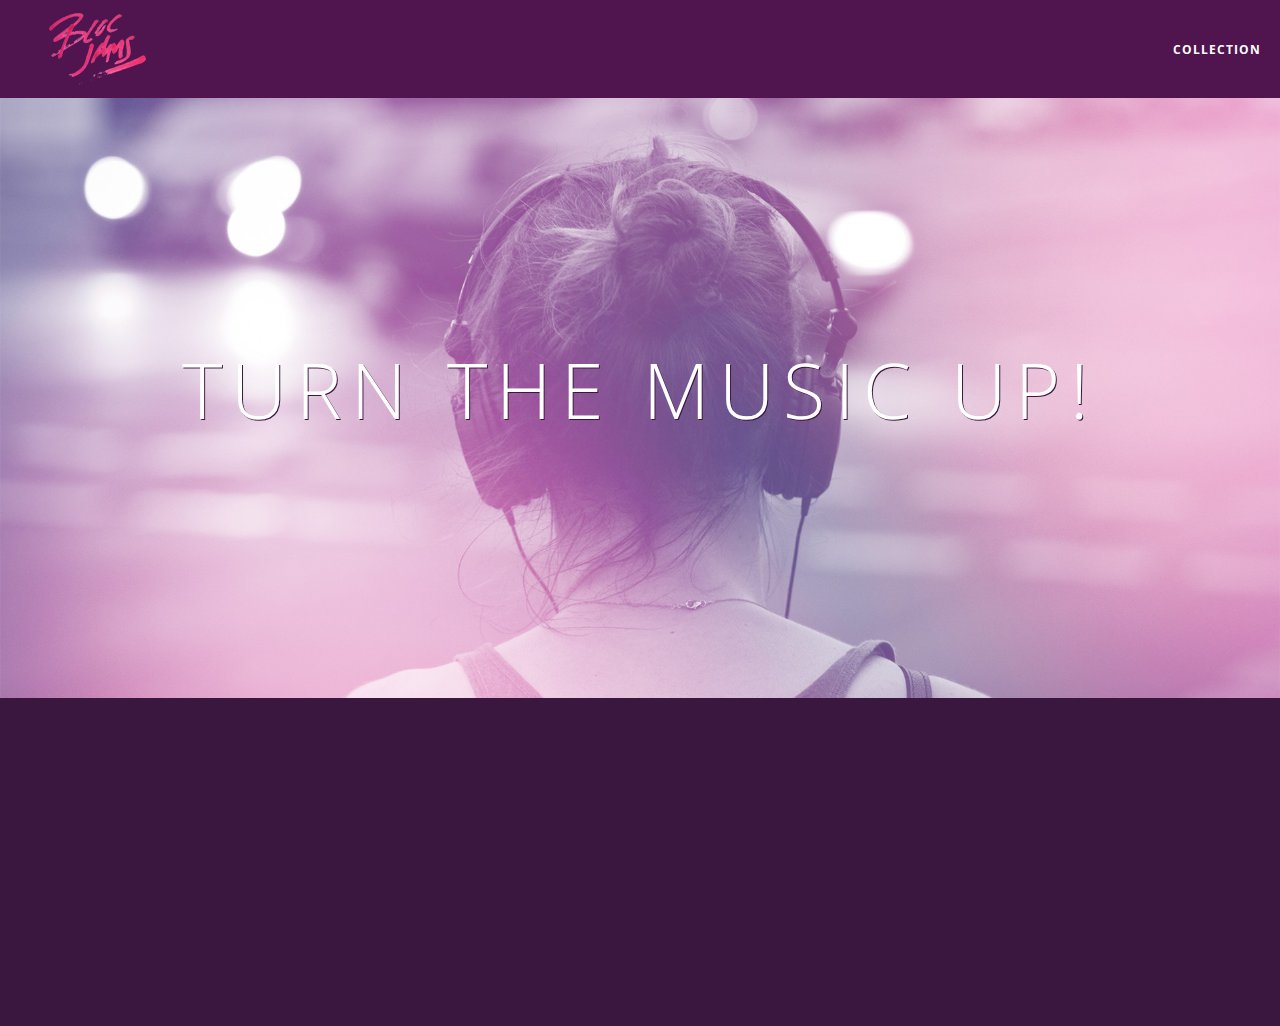
<file: index.html>
<!DOCTYPE html>
<html>
	 <head>
		  <title>Bloc Jams</title>
         <meta name="viewport" content="width=device-width, initial-scale=1">
		  <link rel="stylesheet" type="text/css" href="http://fonts.googleapis.com/css?family=Open+Sans:400,800,600,700,300">
          <link rel="stylesheet" type="text/css" href="http://code.ionicframework.com/ionicons/2.0.1/css/ionicons.min.css">
          <link rel="stylesheet" type="text/css" href="styles/normalize.css">
          <link rel="stylesheet" type="text/css" href="styles/main.css">
          <link rel="stylesheet" type="text/css" href="styles/landing.css">
	  </head>

	  <body class="landing">
	  	<nav class="navbar"> <!-- nav bar-->
		       <a href="index.html" class="logo">
               <img src="assets/images/bloc_jams_logo.png" alt="bloc jams logo">
           </a>
           <div class="links-container">
            <a href="collection.html" class="navbar-link">collection</a>
           </div>
		  </nav>
			 <section class="hero-content"> <!-- hero content -->
			 <h1 class="hero-title">Turn the music up!</h1>
			 </section>

        <section class="selling-points container, clearfix"> <!-- selling points -->
              <div class="point column third">
                  <span class="ion-music-note"></span>
                     <h5 class="point-title">Choose your music</h5>
                     <p class="point-description">The world is full of music; why should you have to listen to music that someone else chose?</p>
              </div>
		          <div class="point column third">
                    <span class="ion-radio-waves"></span>
                     <h5 class="point-title">Unlimited, streaming, ad-free</h5>
                    <p class="point-description">No arbitrary limits. No distractions.</p>
              </div>
              <div class="point column third">
                     <span class="ion-iphone"></span>
                     <h5 class="point-title">Mobile enabled</h5>
                    <p class="point-description">Listen to your music on the go. This streaming service is available on all mobile platforms.</p>
              </div>

      <script src="https://code.jquery.com/jquery-2.1.3.min.js"></script>
			<script src="scripts/landing.js"></script>
      <script src="scripts/collection.js"></script>
</body>
<html>
</file>
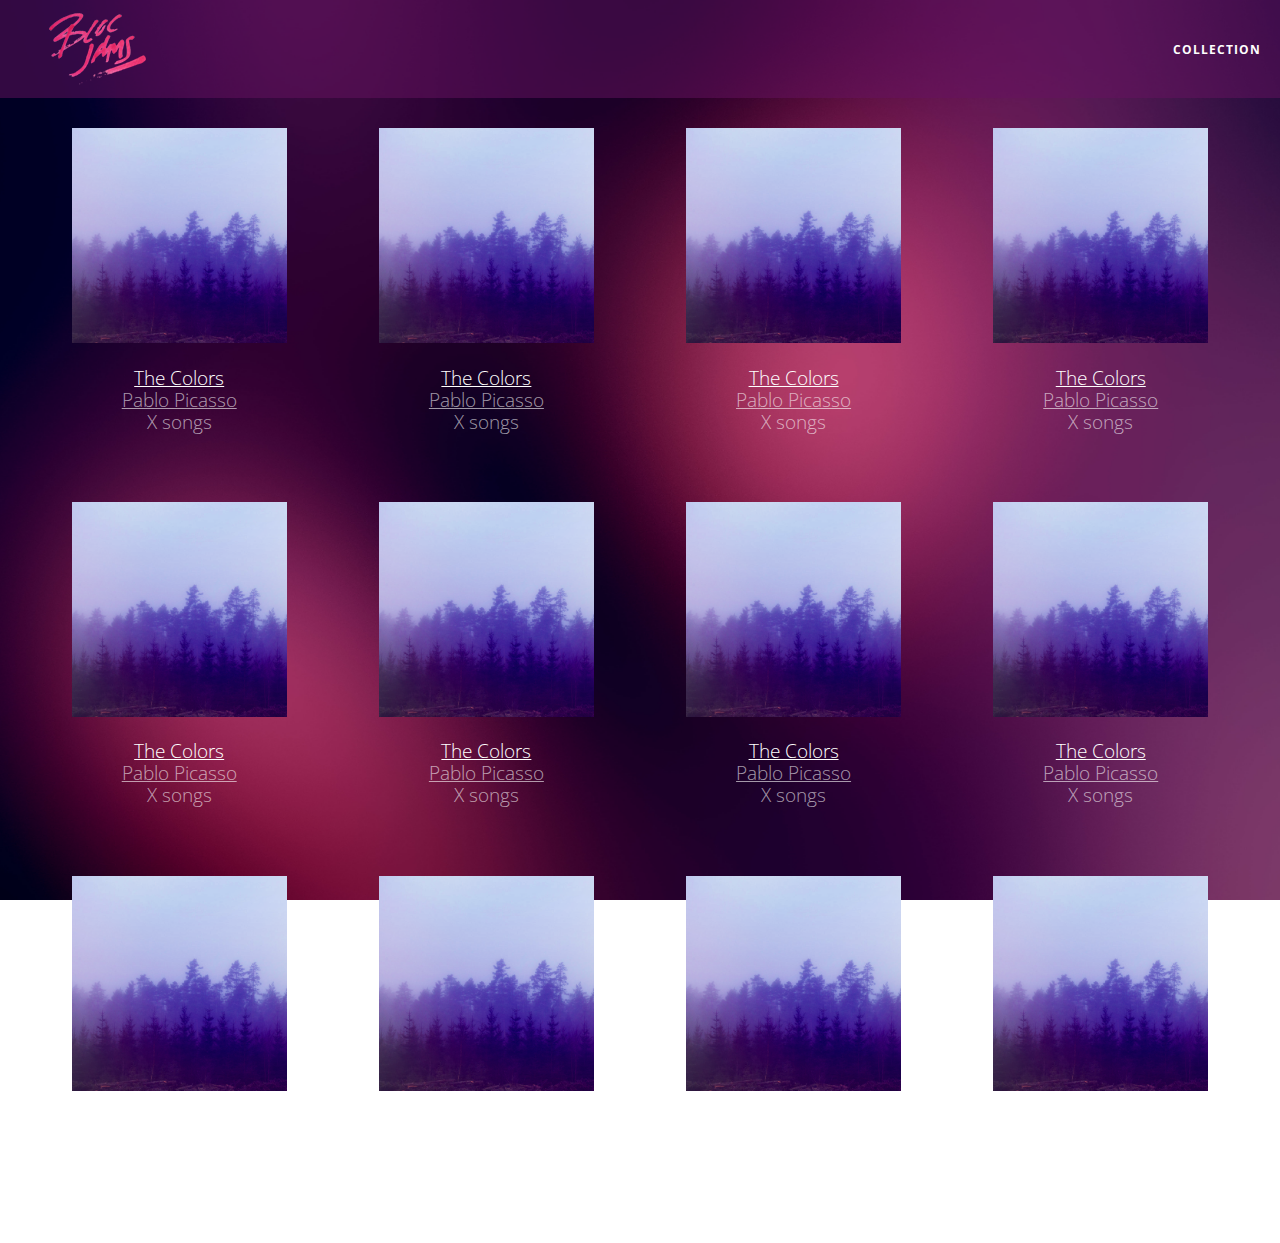
<file: collection.html>
<!DOCTYPE html>
 <html>
     <head>
         <title>Bloc Jams</title>
         <meta name="viewport" content="width=device-width, initial-scale=1">
         <link rel="stylesheet" type="text/css" href="https://fonts.googleapis.com/css?family=Open+Sans:400,800,600,700,300">
         <link rel="stylesheet" type="text/css" href="https://code.ionicframework.com/ionicons/2.0.1/css/ionicons.min.css">
         <link rel="stylesheet" type="text/css" href="styles/normalize.css">
         <link rel="stylesheet" type="text/css" href="styles/main.css">
         <link rel="stylesheet" type="text/css" href="styles/collection.css">
     </head>
      <body class="collection">
     <nav class="navbar"> <!-- nav bar -->
             <a href="index.html" class="logo">
                 <img src="assets/images/bloc_jams_logo.png" alt="bloc jams logo">
             </a>
             <div class="links-container">
                 <a href="collection.html" class="navbar-link">collection</a>
             </div>
         </nav>
         <section class="album-covers container clearfix">
         </section>
         <script src="https://code.jquery.com/jquery-2.1.3.min.js"></script>
         <script src="scripts/collection.js"></script>
     </body>
 </html>
</file>
<file: styles/main.css>
*, *::before, *::after {
     -moz-box-sizing: border-box;
     -webkit-box-sizing: border-box;
     box-sizing: border-box;
}

html {
     height: 100%; /* makes sure our HTML takes up 100% of the browser window */
     font-size: 100%;
 }
 
 body {
     font-family: 'Open Sans'; /* sets our font to the "Open Sans" typeface */
     color: white;             /* sets the text color to white */
     min-height: 100%;         /* says the height of the body must be, at minimum, 100% of the window */
 }
 
 .navbar {
    position: relative;
    padding: 0.5rem;
     /* #1 */
     background-color: rgba(101,18,95,0.5);
       /* #2 */
     z-index: 1;
}

.navbar > .logo {
    position: relative;
    left: 2rem;
    cursor: pointer;  /* produces the finger-pointer icon when you hover over the logo */
 }
 
 .navbar .links-container {
     display: table;
     position: absolute;
     top: 0;
     right: 0;
     height: 100px;
     color: white;
 }
 
 .links-container .navbar-link {
     display: table-cell;
     position: relative;
     height: 100%;
     padding-left: 1rem;
     padding-right: 1rem;
     /* #3 */
     vertical-align: middle;
     color: white;
     font-size: 0.625rem;
     letter-spacing: 0.05rem;
     font-weight: 700;
     text-transform: uppercase;
     /* #4 */
     text-decoration: none;
     cursor: pointer;
 }
 
   /* #5 */
 .links-container .navbar-link:hover {
     color: rgb(233,50,117);
 }
 .links-container .navbar-link:active {
     background-color: #FFFFFF;
}
 .container {
     margin: 0 auto;
     max-width: 64rem;
 }
 .container.narrow {
     max-width: 56rem;
 }

 /* Medium and small screens (640px) */
 @media (min-width: 640px) {
     html { font-size: 112%; }
     .column {
         float: left;
         padding-left: 1rem;
         padding-right: 1rem;
     }
     .column.full { width: 100%; }
     .column.two-thirds { width: 66.7%; }
     .column.half { width: 50%; }
     .column.third { width: 33.3%; }
     .column.fourth { width: 25%; }
     .column.flow-opposite { float: right; }
}

 /* Large screens (1024px) */
 @media (min-width: 1024px) {
   html { font-size: 120%; }
 }

.clearfix::after {
    content: ".";
    visibility: hidden;
    display: block;
    height: 0;
    clear: both;
}
</file>
<file: styles/landing.css>
body.landing {
     background-color: rgb(58,23,63);
 }

 .hero-content {
     position: relative;
     min-height: 600px;
     background-image: url(../assets/images/bloc_jams_bg.jpg);
     background-repeat: no-repeat;
     background-position: center center;
     background-size: cover;
 }

 .hero-content .hero-title {
     position: absolute;
     top: 40%;
     -webkit-transform: translateY(-50%);
     -moz-transform: translateY(-50%);
     transform: translateY(-50%);
     width: 100%;
     text-align: center;
     font-size: 4rem;
     font-weight: 300;
     text-transform: uppercase;
     letter-spacing: 0.5rem;
     text-shadow: 1px 1px 0px rgb(58,23,63);
 }

 .selling-points {
     position: relative;
 }

 .point {
     position: relative;
     padding: 2rem;
     text-align: center;
     opacity: 0;
    -webkit-transform: scaleX(0.9) translateY(3rem);
    -moz-transform: scaleX(0.9) translateY(3rem);
    transform: scaleX(0.9) translateY(3rem);
    -webkit-transition: all 0.25s ease-in-out;
    -moz-transition: all 0.25s ease-in-out;
    transition: all 0.25s ease-in-out;
    -webkit-transition-delay: 0.2s;
    -moz-transition-delay: 0.2s;
    transition-delay: 0.2s;
 }

 .point .point-title {
     font-size: 1.25rem;
 }

 .ion-music-note,
 .ion-radio-waves,
 .ion-iphone {
     color: rgb(233,50,117);
     font-size: 5rem;
 }
</file>
<file: styles/collection.css>
body.collection {
     background-image: url(../assets/images/blurred_backgrounds/blur_bg_2.jpg);
     background-repeat: no-repeat;
     background-attachment: fixed;
     background-position: center center;
     background-size: cover;
 }
 
 .album-covers {
     position: relative;
 }
 
 .collection-album-container {
     position: relative;
     margin-top: 30px;
     margin-bottom: 20px;
     text-align: center;
 }
 
 .collection-album-container .caption {
     margin-top: 10px;
 }
 
 .collection-album-container .caption p {
     font-size: 1rem;
     font-weight: 300;
     color: rgba(255, 255, 255, 0.6);
 }
 
 .collection-album-container .caption p a {
     color: rgba(255, 255, 255, 0.6);
 }
 
 .collection-album-container .caption p a.album-name {
     color: white;
 }
 
 .collection-album-container img {
     width: 80%;
 }
</file>
